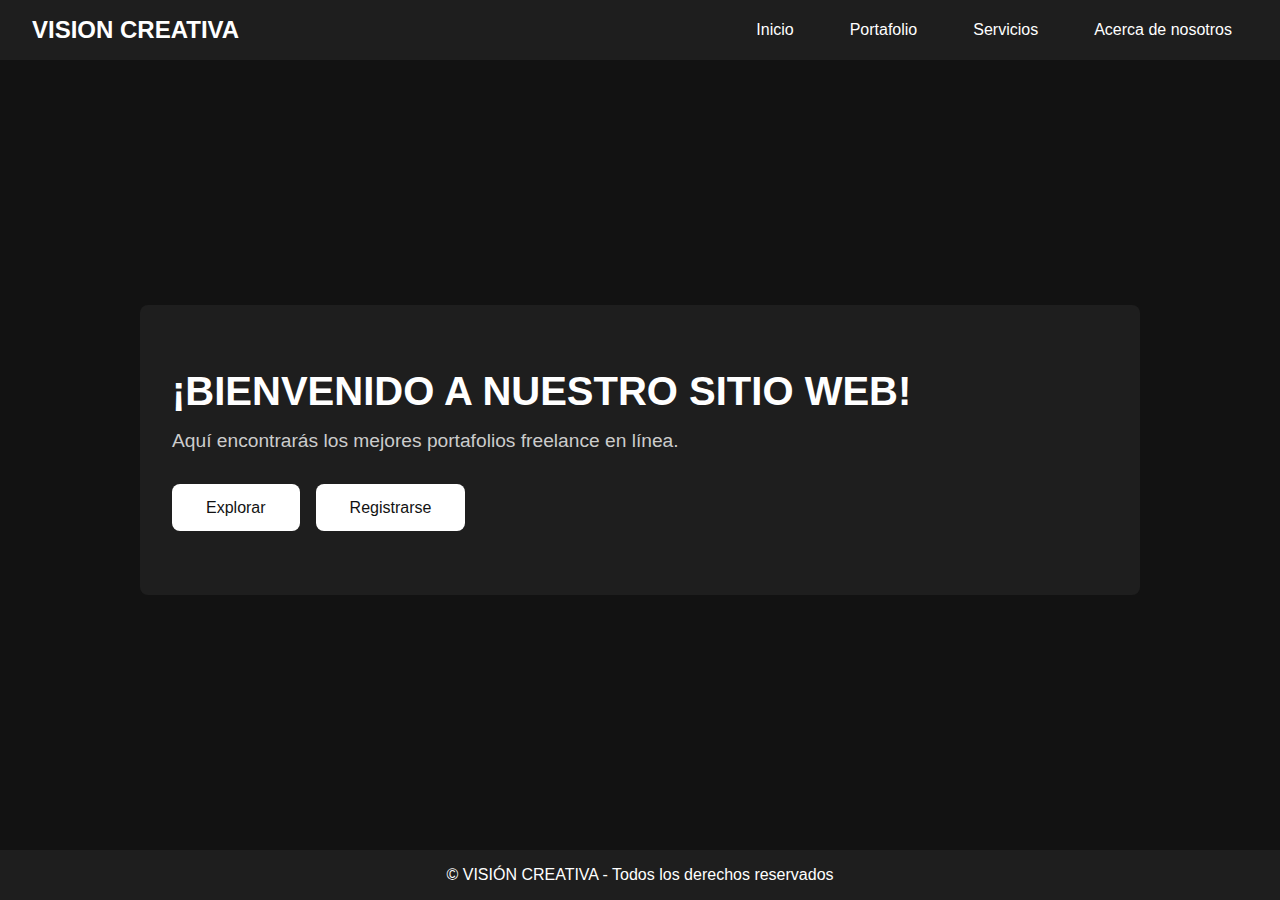
<file: inicio/index.html>
<!DOCTYPE html>
<html lang="es">
<head>
    <meta charset="UTF-8">
    <meta name="viewport" content="width=device-width, initial-scale=1.0">
    <title>VISION CREATIVA</title>
    <link rel="stylesheet" href="style.css">
</head>
<body>
    <!-- Barra superior -->
    <header class="top-bar">
        <div class="logo">VISION CREATIVA</div>
        <nav>
            <ul>
                <li><a href="index.html">Inicio</a></li>
                <li><a href="portafolio.html">Portafolio</a></li>
                <li><a href="servicio.html">Servicios</a></li>
                <li><a href="#">Acerca de nosotros</a></li>
            </ul>
        </nav>
    </header>

    <!-- Contenido principal -->
    <main>
        <section class="welcome-section">
            <div class="welcome-text">
                <h1>¡BIENVENIDO A NUESTRO SITIO WEB!</h1>
                <p>Aquí encontrarás los mejores portafolios freelance en línea.</p>
                <div class="buttons">
                    <a href="freelance.html" class="explore">Explorar</a>
                    <a href="login.html" class="register">Registrarse</a>
                </div>
            </div>
        </section>
    </main>

    <!-- Barra inferior -->
    <footer class="bottom-bar">
        <p>&copy; VISIÓN CREATIVA - Todos los derechos reservados</p>
    </footer>
</body>
</html>
</file>
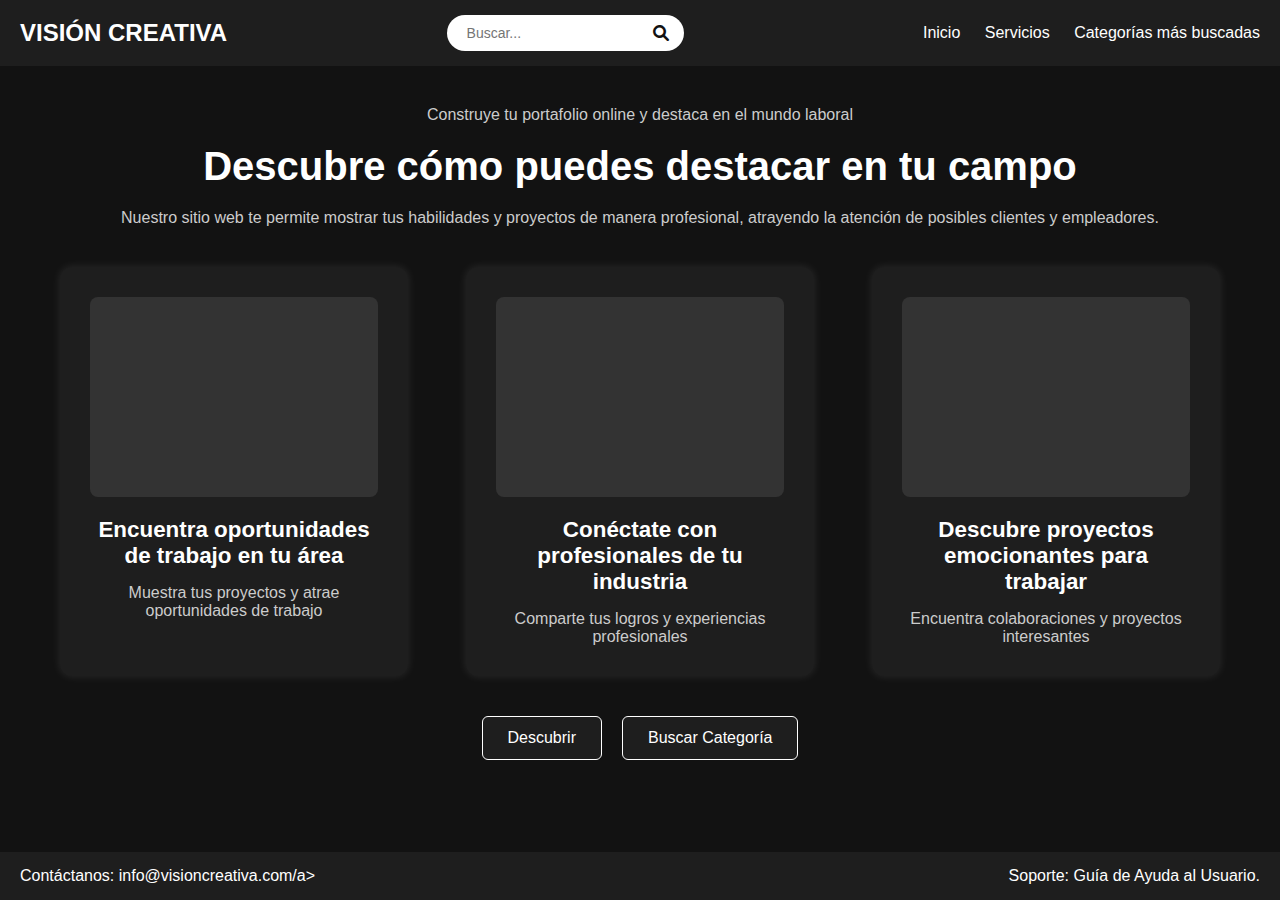
<file: inicio/freelance.html>
<!DOCTYPE html>
<html lang="es">
<head>
    <meta charset="UTF-8">
    <meta name="viewport" content="width=device-width, initial-scale=1.0">
    <title>VISIÓN CREATIVA - Portafolio Online</title>
    <link rel="stylesheet" href="freelance.css">
    <link rel="stylesheet" href="https://cdnjs.cloudflare.com/ajax/libs/font-awesome/6.0.0-beta3/css/all.min.css">
</head>
<body>
    <div class="top-bar">
        <div class="logo">VISIÓN CREATIVA</div>
        <div class="search-bar">
            <input type="text" placeholder="Buscar...">
            <i class="fas fa-search"></i>
        </div>
        <div class="nav-links">
            <a href="index.html">Inicio</a>
            <a href="servicio.html">Servicios</a>
            <a href="#">Categorías más buscadas</a>
        </div>
    </div>

    <div class="container">
        <header class="header">
            <p>Construye tu portafolio online y destaca en el mundo laboral</p>
            <h1>Descubre cómo puedes destacar en tu campo</h1>
            <p class="subheader">Nuestro sitio web te permite mostrar tus habilidades y proyectos de manera profesional, atrayendo la atención de posibles clientes y empleadores.</p>
        </header>
        
        <section class="cards">
            <div class="card">
                <div class="card-image"></div>
                <h2>Encuentra oportunidades de trabajo en tu área</h2>
                <p>Muestra tus proyectos y atrae oportunidades de trabajo</p>
            </div>
            <div class="card">
                <div class="card-image"></div>
                <h2>Conéctate con profesionales de tu industria</h2>
                <p>Comparte tus logros y experiencias profesionales</p>
            </div>
            <div class="card">
                <div class="card-image"></div>
                <h2>Descubre proyectos emocionantes para trabajar</h2>
                <p>Encuentra colaboraciones y proyectos interesantes</p>
            </div>
        </section>
        
        <div class="buttons">
            <button class="btn">Descubrir</button>
            <button class="btn">Buscar Categoría</button>
        </div>
    </div>

    <div class="bottom-bar">
        <a href="#">Contáctanos: info@visioncreativa.com/a>
        <a href="#">Soporte: Guía de Ayuda al Usuario.</a>
    </div>

    <script src="freelance.js"></script>
</body>
</html>
</file>
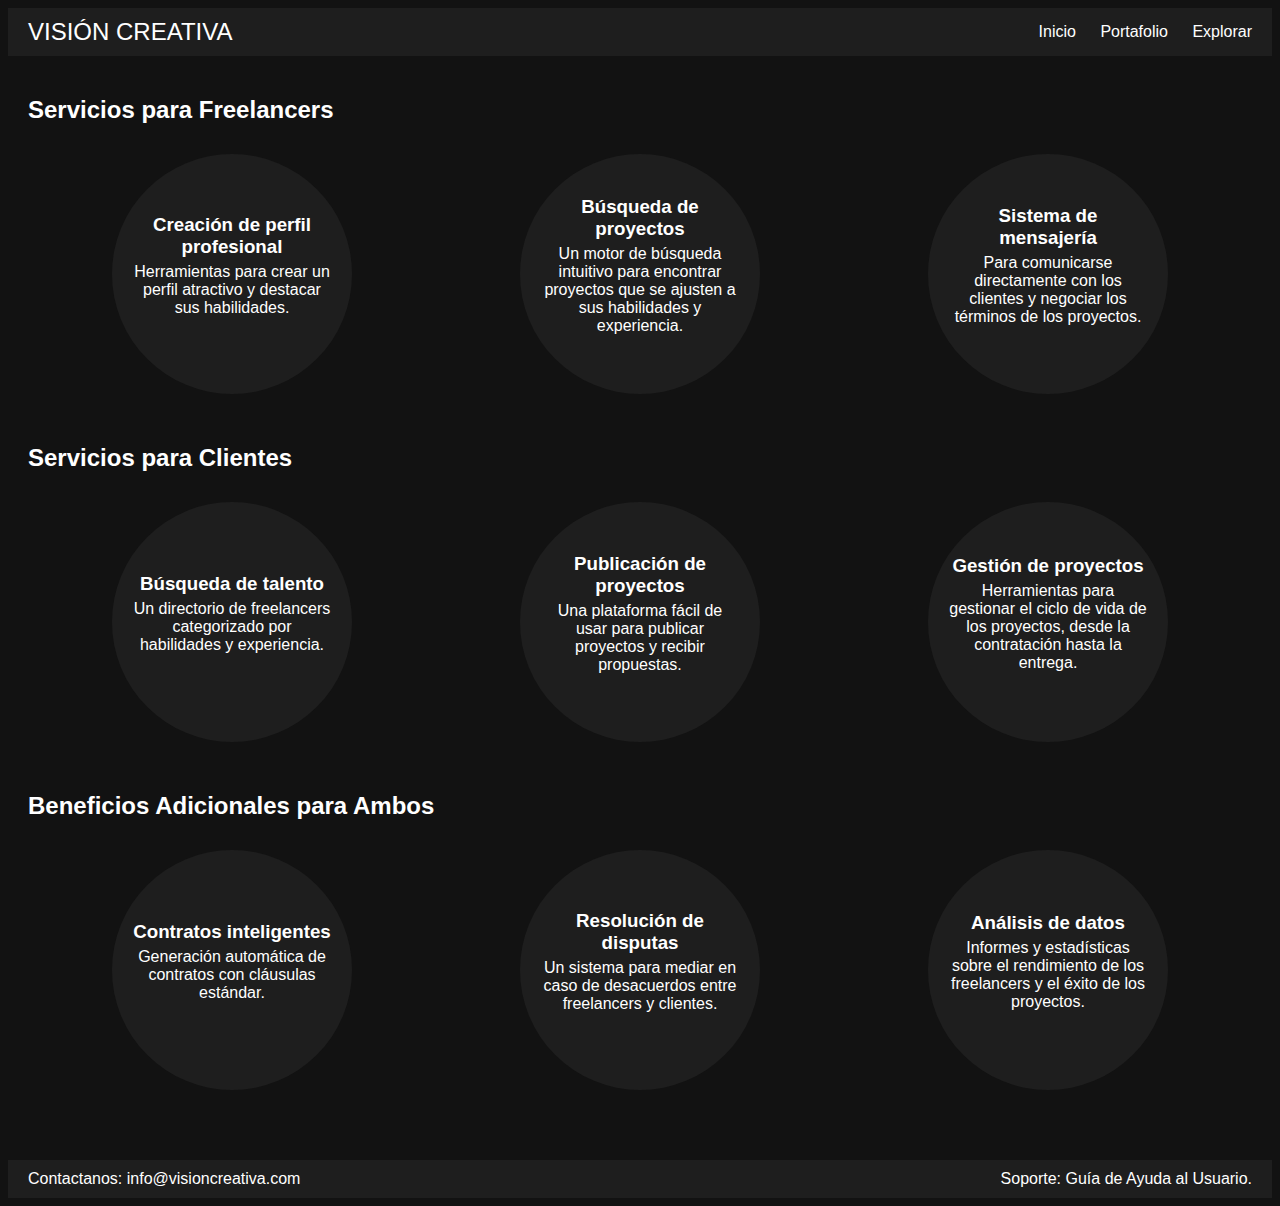
<file: inicio/servicio.html>
<!DOCTYPE html>
<html lang="es">
<head>
    <meta charset="UTF-8">
    <meta name="viewport" content="width=device-width, initial-scale=1.0">
    <title>VISIÓN CREATIVA</title>
    <link rel="stylesheet" href="servicio.css">
</head>
<body>
    <header>
        <div class="barra-superior">
            <div class="titulo">VISIÓN CREATIVA</div>
            <nav class="navegacion">
                <a href="index.html">Inicio</a>
                <a href="portafolio.html">Portafolio</a>
                <a href="freelance.html">Explorar</a>
            </nav>
        </div>
    </header>

    <section id="servicios">
        <h2>Servicios para Freelancers</h2>
        <div class="contenedor-circulos">
            <div class="circulo">
                <h3>Creación de perfil profesional</h3>
                <p>Herramientas para crear un perfil atractivo y destacar sus habilidades.</p>
            </div>
            <div class="circulo">
                <h3>Búsqueda de proyectos</h3>
                <p>Un motor de búsqueda intuitivo para encontrar proyectos que se ajusten a sus habilidades y experiencia.</p>
            </div>
            <div class="circulo">
                <h3>Sistema de mensajería</h3>
                <p>Para comunicarse directamente con los clientes y negociar los términos de los proyectos.</p>
            </div>
        </div>

        <h2>Servicios para Clientes</h2>
        <div class="contenedor-circulos">
            <div class="circulo">
                <h3>Búsqueda de talento</h3>
                <p>Un directorio de freelancers categorizado por habilidades y experiencia.</p>
            </div>
            <div class="circulo">
                <h3>Publicación de proyectos</h3>
                <p>Una plataforma fácil de usar para publicar proyectos y recibir propuestas.</p>
            </div>
            <div class="circulo">
                <h3>Gestión de proyectos</h3>
                <p>Herramientas para gestionar el ciclo de vida de los proyectos, desde la contratación hasta la entrega.</p>
            </div>
        </div>

        <h2>Beneficios Adicionales para Ambos</h2>
        <div class="contenedor-circulos">
            <div class="circulo">
                <h3>Contratos inteligentes</h3>
                <p>Generación automática de contratos con cláusulas estándar.</p>
            </div>
            <div class="circulo">
                <h3>Resolución de disputas</h3>
                <p>Un sistema para mediar en caso de desacuerdos entre freelancers y clientes.</p>
            </div>
            <div class="circulo">
                <h3>Análisis de datos</h3>
                <p>Informes y estadísticas sobre el rendimiento de los freelancers y el éxito de los proyectos.</p>
            </div>
        </div>
    </section>

    <footer class="barra-inferior">
        <span>Contactanos: info@visioncreativa.com</span> 
        <span>Soporte: Guía de Ayuda al Usuario.</span>
    </footer>

    <!-- JavaScript -->
    <script src="servicio.js"></script>
</body>
</html>
</file>
<file: inicio/style.css>
/* Estilos generales */
* {
    margin: 0;
    padding: 0;
    box-sizing: border-box;
    font-family: Arial, sans-serif;
}

body {
    background-color: #121212;
    color: #FFFFFF;
    display: flex;
    flex-direction: column;
    align-items: center;
    justify-content: center;
    min-height: 100vh;
}

/* Barra superior */
.top-bar {
    width: 100%;
    background-color: #1E1E1E;
    padding: 1rem 2rem;
    display: flex;
    align-items: center;
    justify-content: space-between;
    position: fixed;
    top: 0;
    left: 0;
}

.top-bar .logo {
    font-size: 1.5rem;
    font-weight: bold;
    color: #FFFFFF;
}

.top-bar nav ul {
    list-style: none;
    display: flex;
    gap: 1.5rem;
}

.top-bar nav ul li {
    display: inline;
}

.top-bar nav ul li a {
    color: #FFFFFF;
    text-decoration: none;
    font-size: 1rem;
    padding: 0.5rem 1rem;
    transition: background 0.3s ease;
}

.top-bar nav ul li a:hover {
    background-color: #333333;
    border-radius: 4px;
}

/* Contenido principal */
main {
    background-color: #1E1E1E;
    width: 80%;
    max-width: 1000px;
    padding: 4rem 2rem;
    margin-top: 80px;
    margin-bottom: 80px;
    border-radius: 8px;
    display: flex;
    justify-content: space-between;
    align-items: center;
}

.welcome-section {
    display: flex;
    gap: 2rem;
}

.welcome-text h1 {
    font-size: 2.5rem;
    font-weight: bold;
    margin-bottom: 1rem;
    color: #FFFFFF;
}

.welcome-text p {
    font-size: 1.2rem;
    margin-bottom: 2rem;
    color: #CCCCCC;
}

.buttons {
    display: flex;
    gap: 1rem;
}

/* Cambios en los botones */
.buttons .explore,
.buttons .register {
    padding: 0.8rem 2rem; /* Aumentar el padding horizontal para hacerlos más rectangulares */
    font-size: 1rem;
    color: #121212;
    background-color: #FFFFFF;
    border-radius: 8px; /* Aumentar el radio de las esquinas para que sean más redondeadas */
    text-decoration: none;
    transition: background 0.3s ease, transform 0.3s ease; /* Agregar transición para el efecto de hover */
    border: 2px solid transparent; /* Añadir un borde transparente para el efecto de hover */
}

.buttons .explore:hover,
.buttons .register:hover {
    background-color: #333333;
    color: #FFFFFF;
    transform: scale(1.05); /* Efecto de escalado en hover */
    border: 2px solid #FFFFFF; /* Añadir un borde blanco en hover */
}

/* Barra inferior */
.bottom-bar {
    width: 100%;
    background-color: #1E1E1E;
    padding: 1rem;
    text-align: center;
    color: #FFFFFF;
    position: fixed;
    bottom: 0;
    left: 0;
}
</file>
<file: inicio/freelance.css>
* {
    margin: 0;
    padding: 0;
    box-sizing: border-box;
    font-family: Arial, sans-serif;
}

body {
    display: flex;
    flex-direction: column;
    min-height: 100vh;
    background-color: #121212;
    color: #fff;
}

.top-bar {
    background-color: #1E1E1E;
    padding: 15px 20px;
    display: flex;
    justify-content: space-between;
    align-items: center;
}

.logo {
    font-size: 1.5em;
    font-weight: bold;
}

.search-bar {
    display: flex;
    align-items: center;
    background-color: #fff;
    border-radius: 20px;
    padding: 5px 15px;
}

.search-bar input {
    border: none;
    background: none;
    outline: none;
    padding: 5px;
    font-size: 14px;
}

.search-bar i {
    color: #121212;
}

.nav-links a {
    color: #fff;
    text-decoration: none;
    margin-left: 20px;
}

.container {
    flex: 1;
    text-align: center;
    max-width: 1200px;
    margin: 0 auto;
    padding: 40px 20px;
}

.header p:first-of-type {
    font-size: 16px;
    color: #ccc;
}

.header h1 {
    font-size: 2.5em;
    font-weight: bold;
    color: #fff;
    margin: 20px 0;
}

.subheader {
    font-size: 16px;
    color: #ccc;
    margin-bottom: 40px;
}

.cards {
    display: flex;
    justify-content: space-between;
    gap: 30px;
    margin-bottom: 40px;
}

.card {
    background-color: #1E1E1E;
    border-radius: 12px;
    padding: 30px;
    box-shadow: 0 0 10px rgba(255, 255, 255, 0.1);
    text-align: center;
    width: 30%;
}

.card-image {
    width: 100%;
    height: 200px;
    background-color: #333;
    border-radius: 8px;
    margin-bottom: 20px;
}

.card h2 {
    font-size: 1.4em;
    font-weight: bold;
    color: #fff;
    margin-bottom: 15px;
}

.card p {
    font-size: 16px;
    color: #ccc;
}

.buttons {
    display: flex;
    gap: 20px;
    justify-content: center;
    margin-top: 30px;
}

.btn {
    background-color: #1E1E1E;
    border: 1px solid #fff;
    padding: 12px 25px;
    border-radius: 6px;
    cursor: pointer;
    font-size: 16px;
    color: #fff;
    transition: background-color 0.3s;
}

.btn:hover {
    background-color: #333;
}

.bottom-bar {
    background-color: #1E1E1E;
    padding: 15px 20px;
    display: flex;
    justify-content: space-between;
    align-items: center;
}

.bottom-bar a {
    color: #fff;
    text-decoration: none;
}
</file>
<file: inicio/servicio.css>
body {
    background-color: #121212;
    color: white;
    font-family: Arial, sans-serif;
}

.barra-superior {
    display: flex;
    justify-content: space-between;
    align-items: center;
    background-color: #1E1E1E;
    padding: 10px 20px;
}

.barra-superior .titulo {
    font-size: 24px;
}

.barra-superior .navegacion a {
    color: white;
    text-decoration: none;
    margin-left: 20px;
}

.barra-superior .navegacion a:hover {
    text-decoration: underline;
}

#servicios {
    padding: 20px;
}

h2 {
    color: white; /* Color del texto del título */
}

.contenedor-circulos {
    display: flex;
    justify-content: space-around; /* Espacio entre círculos */
    margin-bottom: 40px; /* Espacio entre secciones */
}

.circulo {
    background-color: #1E1E1E;
    border-radius: 50%;
    margin: 10px; /* Margen entre círculos */
    padding: 20px;
    width: 200px; /* Ajustar el tamaño del círculo */
    height: 200px; /* Ajustar el tamaño del círculo */
    display: flex;
    flex-direction: column;
    align-items: center;
    justify-content: center;
    transition: box-shadow 0.3s ease; /* Transición suave para la sombra */
}

.circulo:hover {
    box-shadow: 0 0 20px white; /* Sombra difusa blanca al pasar el mouse */
}

.circulo h3, .circulo p {
    color: white; /* Color del texto dentro del círculo */
    text-align: center; /* Centrar texto dentro del círculo */
}

.circulo h3 {
    margin: 0;
}

.circulo p {
    margin-top: 5px; /* Ajuste del margen superior para una mejor alineación */
}

.barra-inferior {
    display: flex;
    justify-content: space-between;
    background-color: #1E1E1E;
    padding: 10px 20px;
}
</file>
